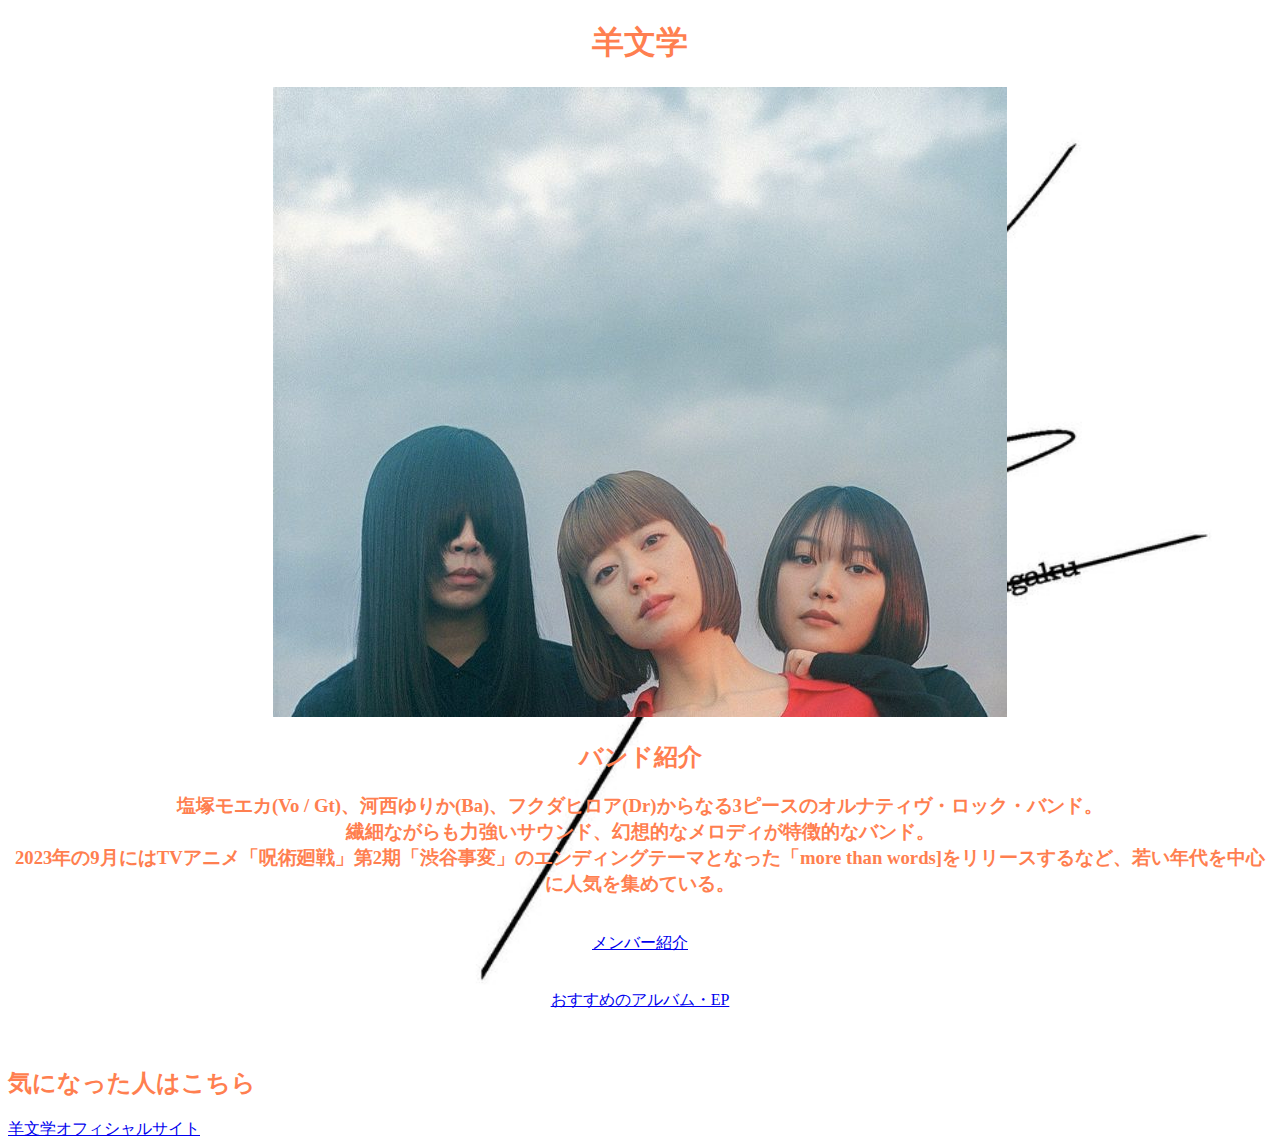
<file: index.html>
<!DOCTYPE html>
<html lang="ja">
<head>
<meta charset="UTF-8">
<title>秋学期期末プロジェクト</title>
  <link rel="stylesheet" href="imagechange.css">
  <script src="ex1.js"></script>
</head>
  <body>
    <div class="moji1">
      <h1>羊文学</h1>
    </div>
    <div class="gazo1">
      <img src='./image/2022020222-gc-1743-2-734x630.jpg' alt="hituji">
    </div>
    <div class="moji1">
      <h2>バンド紹介</h2>
      <h3>塩塚モエカ(Vo / Gt)、河西ゆりか(Ba)、フクダヒロア(Dr)からなる3ピースのオルナティヴ・ロック・バンド。<br>
        繊細ながらも力強いサウンド、幻想的なメロディが特徴的なバンド。<br>
        2023年の9月にはTVアニメ「呪術廻戦」第2期「渋谷事変」のエンディングテーマとなった「more than words]をリリースするなど、若い年代を中心に人気を集めている。
      </h3></div>
    <br>
    <div class="moji2">
      <a href="member.html">メンバー紹介</a></div><br>
    <br>
    <div class="moji2">
      <a href="kyoku.html">おすすめのアルバム・EP</a></div>
    <br>
    <br>
    <div class="moji3">
      <h2>気になった人はこちら</h2></div>
    <a href="https://www.hitsujibungaku.info/" target="_blank">羊文学オフィシャルサイト</a>
  </body>
</html>
</file>
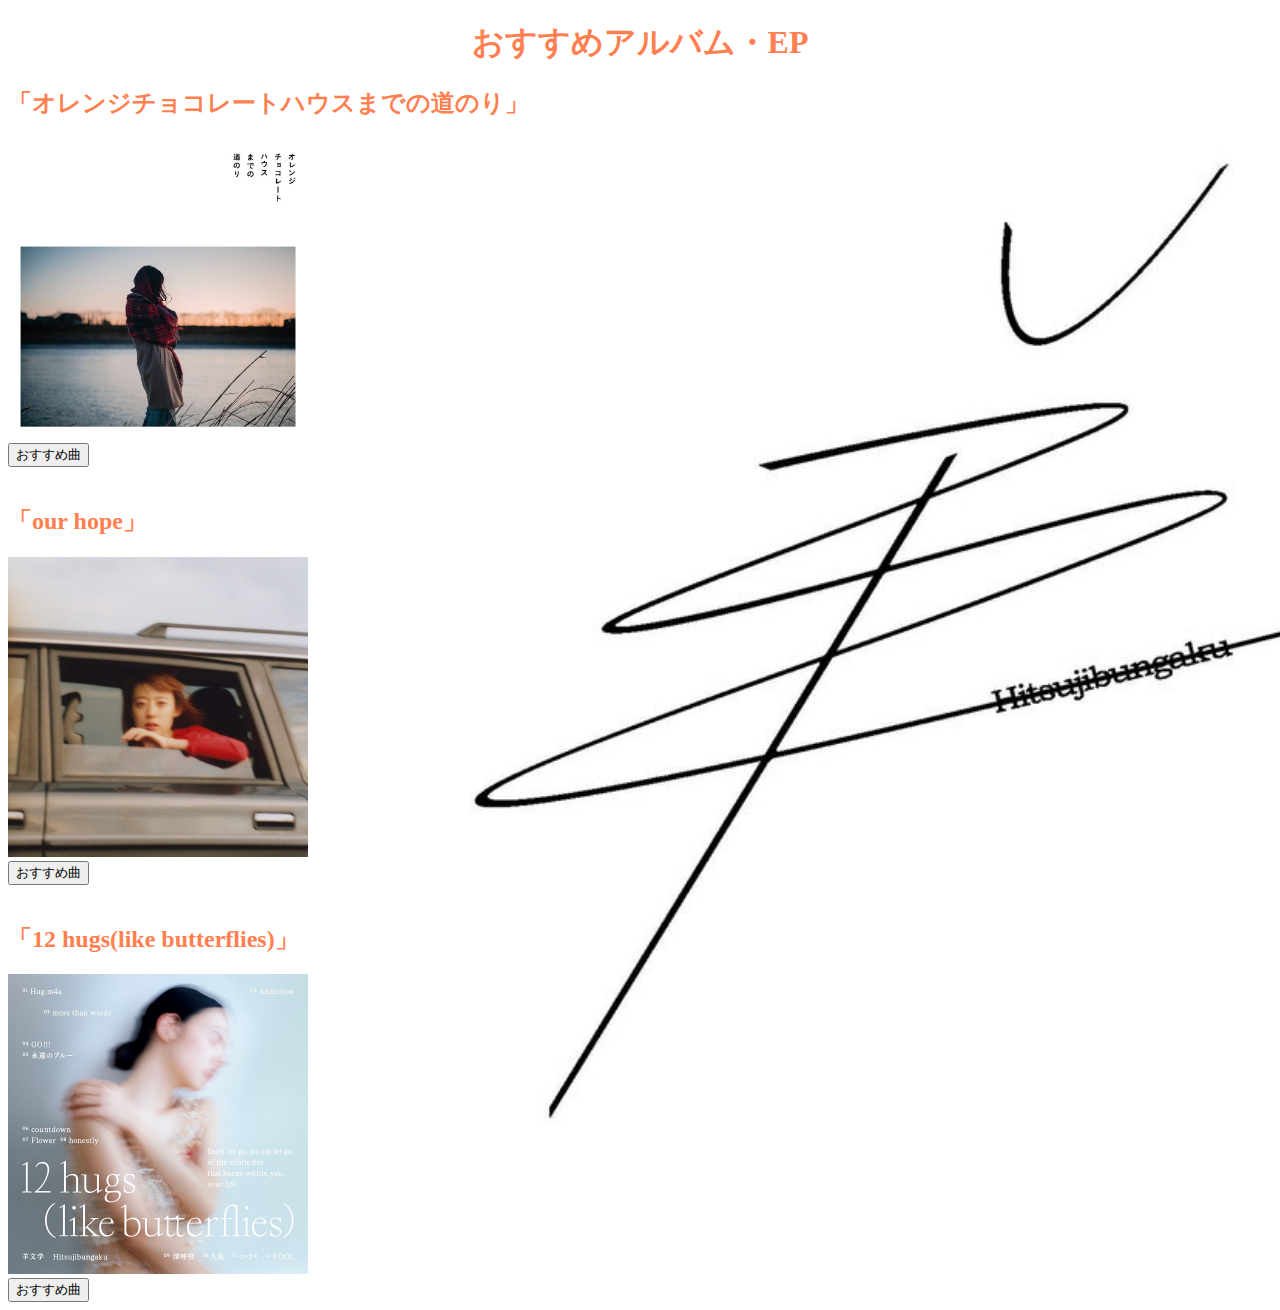
<file: kyoku.html>
<!DOCTYPE html>
<html lang="ja">
<head>
<meta charset="UTF-8">
<title>おすすめアルバム・EP</title>
  <link rel="stylesheet" href="imagechange.css">
  <script src="ex3-1.js"></script>
</head>
  <body>
     <div class="moji1">
      <h1>おすすめアルバム・EP</h1>
    </div>
     <div class="moji3">
      <h2>「オレンジチョコレートハウスまでの道のり」</h2></div>
      <img src="./image/61qCUY0mioL._UF1000,1000_QL80_.jpg" width="300" height="300" alt="orange">
      <div id="txt1">
    <input type="button" value="おすすめ曲" onclick="txtchange1();"></div>
    <br>
    <div class="moji3">
      <h2>「our hope」</h2></div>
      <img src="./image/music220222_hitsujibungaku-02.jpg" width="300" height="300" alt="hope">
       <div id="txt2">
    <input type="button" value="おすすめ曲" onclick="txtchange2();"></div>
    <br>
     <div class="moji3">
      <h2>「12 hugs(like butterflies)」</h2></div>
       <img src="./image/tg005.jpg" width="300" height="300" alt="hugs">
        <div id="txt3">
    <input type="button" value="おすすめ曲" onclick="txtchange3();"></div>
  </body>
</html>
</file>
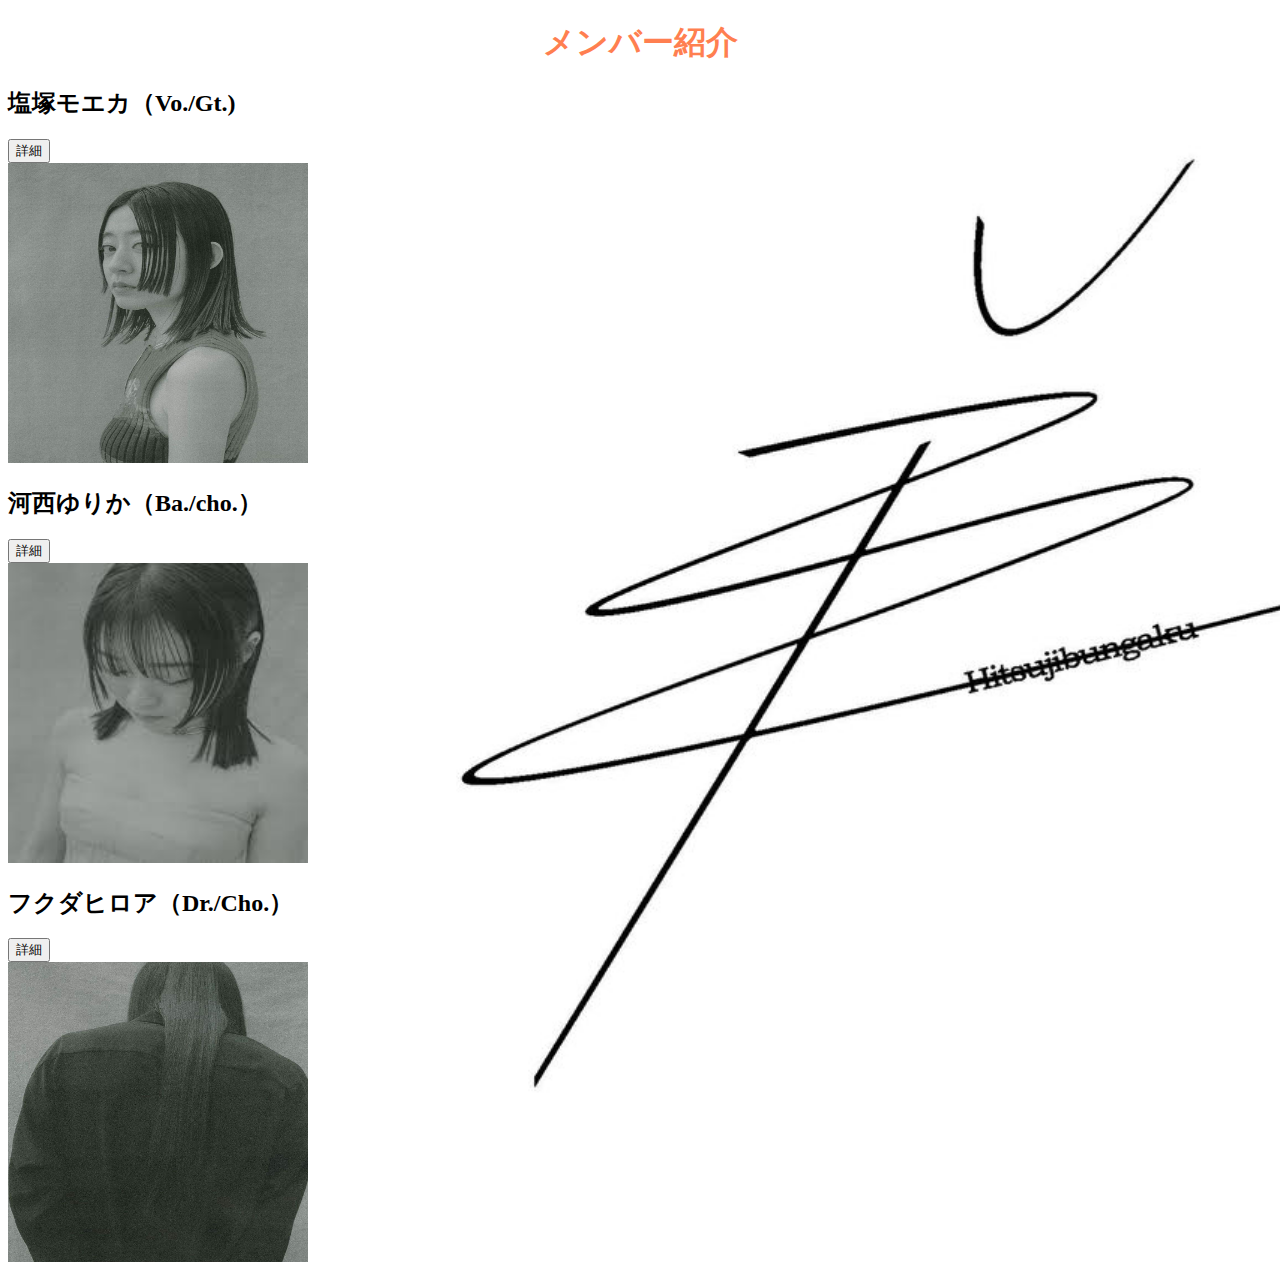
<file: member.html>
<!DOCTYPE html>
<html lang="ja">
<head>
<meta charset="UTF-8">
<title>メンバー紹介</title>
  <link rel="stylesheet" href="imagechange2.css">
  <script src="ex2-1.js"></script>
</head>
<body>
  <div class="moji1">
      <h1>メンバー紹介</h1>
    </div>
  <h2>塩塚モエカ（Vo./Gt.)</h2>
  <div id="txt1">
    <input type="button" value="詳細" onclick="txtchange1();"></div>
  <img src="./image/Cqz4lt8hRxM.jpg" width="300" height="300" alt="vo">
  <h2>河西ゆりか（Ba./cho.）</h2>
  <div id="txt2">
    <input type="button" value="詳細" onclick="txtchange2();"></div>
  <img src="./image/download.jpg" width="300" height="300" alt="ba">
  <h2>フクダヒロア（Dr./Cho.）</h2>
  <div id="txt3">
    <input type="button" value="詳細" onclick="txtchange3();"></div>
  <img src="./image/CqP6NlopZ81.jpg" width="300" height="300" alt="dr">
</body>
</html>
</file>
<file: imagechange.css>
.moji1{
  color:#ff7f50;
  text-align: center;
}
.moji2{
  text-align: center;
}
.gazo1{
  text-align:center;
}
body{
  background-image:url('./image/hitsujibungaku_logo.jpg');
  background-size: cover;
}
.moji3{
  color:#ff7f50;
}
</file>
<file: imagechange2.css>
.moji1{
  color:#ff7f50;
  text-align: center;
}
body{
  background-image:url('./image/hitsujibungaku_logo.jpg');
  background-size: cover;
}
</file>
